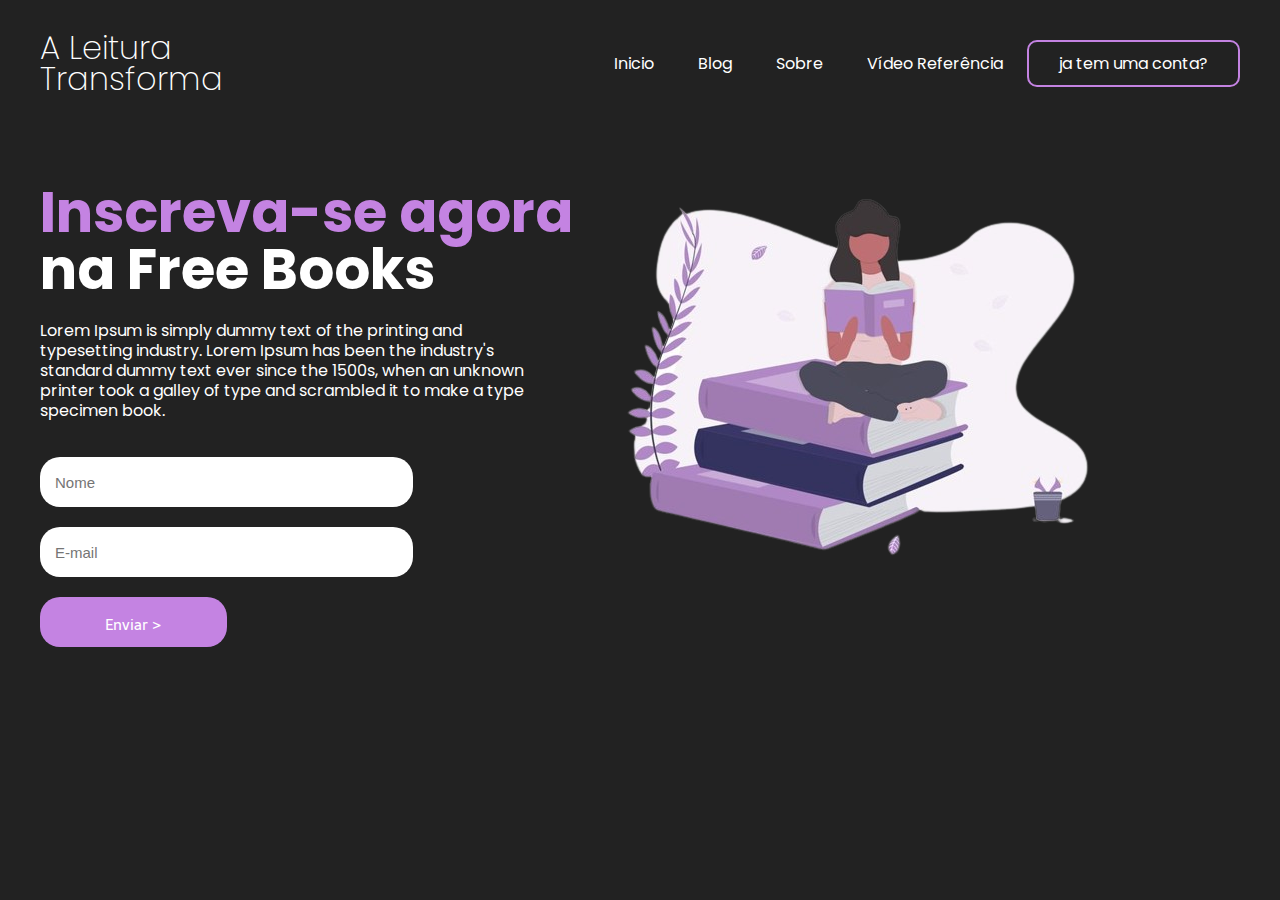
<file: novo-projeto/index.html>
<!DOCTYPE html>
<html lang="en">
<head>
    <meta charset="UTF-8">
    <meta name="viewport" content="width=device-width, initial-scale=1.0">
    <title>Landing Page</title>
    <link rel="stylesheet" href="style/style.css">
    <link rel="stylesheet" href="style/media.css">
</head>
<body>
    <header>
        <div id="title">
            <h1> A Leitura</h1>
            <h1> Transforma </h1>
        </div>
        <ul>
             <a href="#"><li>Inicio</li></a>
             <a href="#"><li>Blog</li></a>
             <a href="#"><li>Sobre</li></a>
             <a href="https://www.youtube.com/watch?v=edDCEK5QWE8&t=311s"><li>Vídeo Referência</li></a>
             <a id="inscreva-sebt" href="#"><li>ja tem uma conta?</li></a>
             
        </ul>
    </header>

    <main>
        <aside>
            <h2> <span> Inscreva-se agora</span></h2>
            <h2> na Free Books</h2>
            <p>Lorem Ipsum is simply dummy text of the printing and typesetting industry. Lorem Ipsum has been the industry's standard dummy text ever since the 1500s, when an unknown printer took a galley of type and scrambled it to make a type specimen book.</p>

            <form>
                <input type="text" placeholder="Nome">
                <input type="email" placeholder="E-mail">
                <input type="submit" value="Enviar >">
    
            </form>
        </aside>
        
        <article>
            <img src="conteudo/leia.png" alt="mulher-roxa">
        </article>
    </main>




</body>
</html>
</file>
<file: novo-projeto/style/style.css>
@import url('https://fonts.googleapis.com/css2?family=Poppins:ital,wght@0,100;0,200;0,300;0,400;0,500;0,600;0,700;0,800;0,900;1,100;1,200;1,300;1,400;1,500;1,600;1,700;1,800;1,900&family=Sarala:wght@400;700&display=swap');

body{
    background-color:  rgb(34, 34, 34);
    color: white;
    font-family: "Poppins", sans-serif;
    max-width: 1200px;
    margin: 0 auto;
    padding: 15px;
}
header{
    display: flex;
    flex-direction: row;
    justify-content: space-between;
    align-items: center;
}
#title{
    flex-direction: column;
    line-height: 10px;
}
li{
    display: inline-block;
    margin: 20px;
}
a{
    color: white;
}
a:hover{
    color: #C483E2;
    transition: 0.3s all;
}
#inscreva-sebt{
    border: 2px solid #C483E2;
    border-radius: 10px;
    padding: 10px;
}
#inscreva-sebt:hover{
    background-color: #C483E2;
    color: white;
}
h1{
    font-weight: 200;
}
main{
    display: flex;
    flex-direction: row;
    margin-top: 50px;
}
h2{
    font-size: 56px;
    line-height: 10px;
    font-family: "Poppins", sans-serif;
}
span{
    color: #C483E2;

}
p{
    line-height: 20px;
    max-width: 500px;
    font-family: "Poppins", sans-serif;
}
form{
    display: flex;
    flex-direction: column;
    width: 70%;
}

input{
    margin-top: 20px;
    height: 20px;
    padding: 15px;
    border-radius: 20px;
    border: none;
    font-size: 15px;
}
form [type="submit"]{
    height: 50px;
    width: 50%;
    background-color: #C483E2;
    color: white;
    font-family: "Sarala", sans-serif;
}

form [type="submit"]:hover{
    cursor: pointer;
}
</file>
<file: novo-projeto/style/media.css>
@media screen and (max-width: 760px){
    header{
        flex-direction: column;
    }
    main{
        flex-direction: column;
    }
    h2{
        font-size: 38px;
    }
    form{
        margin: 0 auto;
        width: 100%;
    }
    input{
        align-self: center;
    }
    img{
        display: none;
    }
    ul{
        text-align: center;
    }
}
</file>
